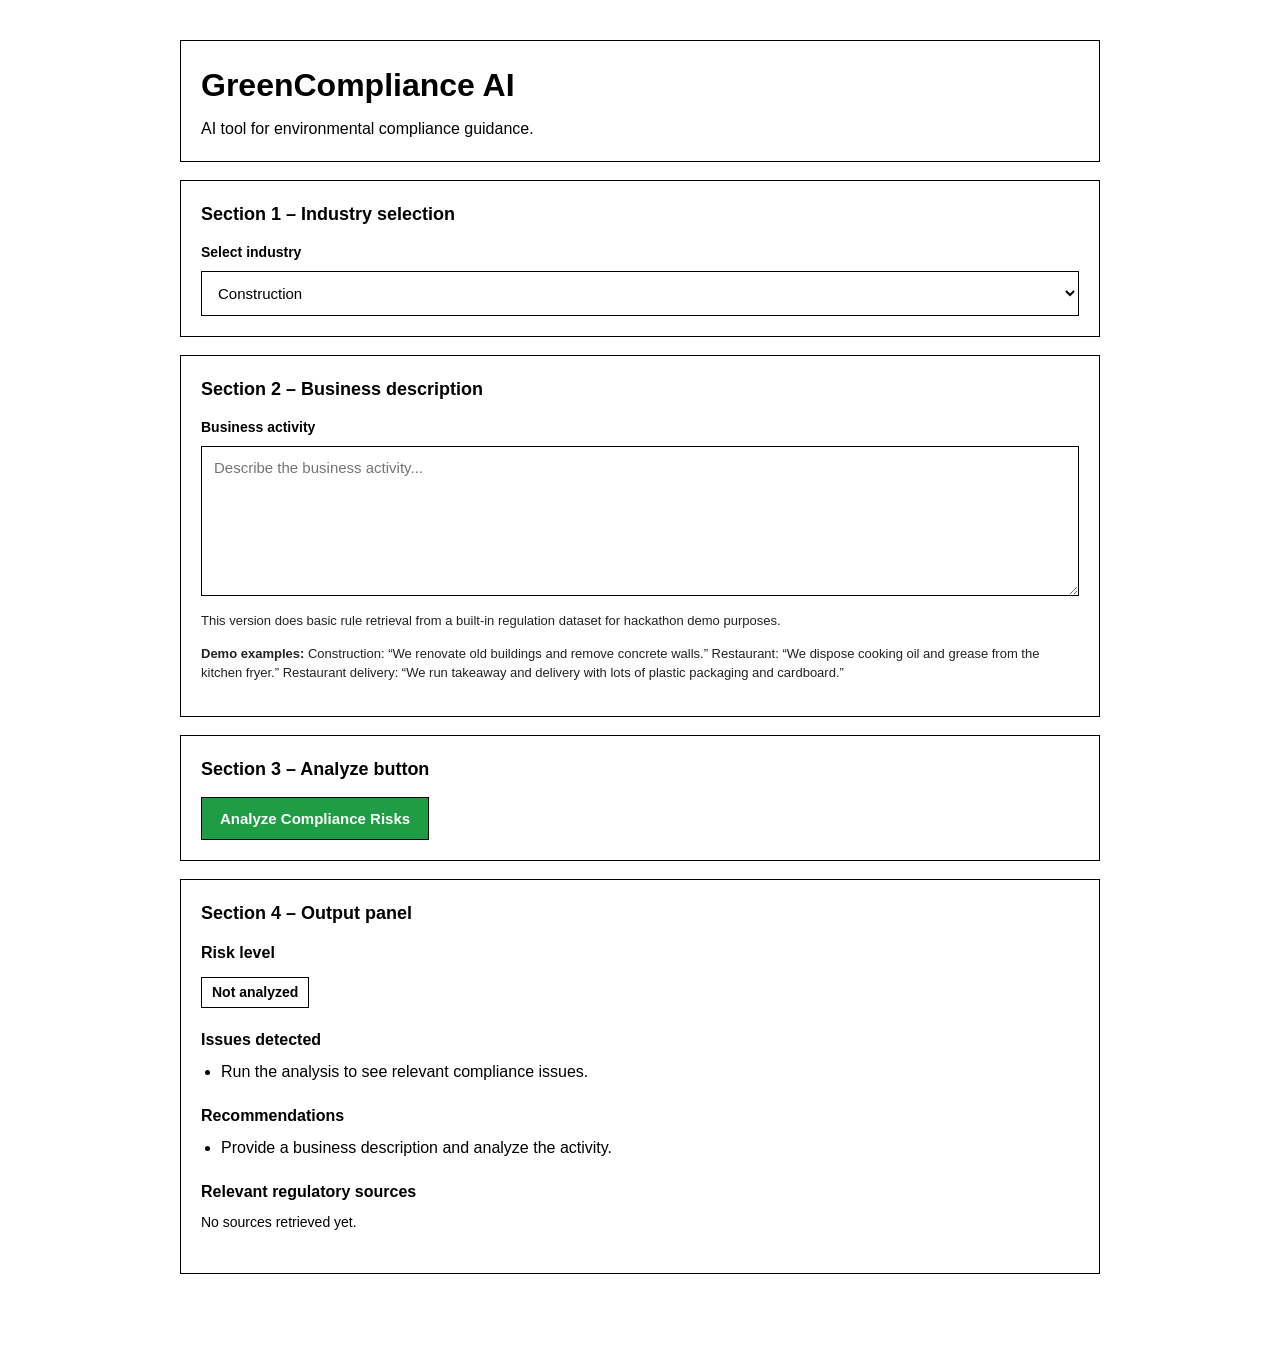
<file: prototype/GreenComplianceAI3.html>
<!DOCTYPE html>
<html lang="en">
<head>
  <meta charset="UTF-8" />
  <meta name="viewport" content="width=device-width, initial-scale=1.0" />
  <title>GreenCompliance AI</title>
  <style>
    * { box-sizing: border-box; }
    body {
      margin: 0;
      font-family: Arial, Helvetica, sans-serif;
      background: #fff;
      color: #000;
      line-height: 1.5;
    }
    .container {
      max-width: 960px;
      margin: 40px auto;
      padding: 0 20px 40px;
    }
    .header, .section {
      border: 1px solid #000;
      padding: 20px;
      margin-bottom: 18px;
      background: #fff;
    }
    h1 {
      margin: 0 0 8px;
      font-size: 32px;
    }
    .subtitle { margin: 0; font-size: 16px; }
    .section-title {
      margin: 0 0 14px;
      font-size: 18px;
    }
    label {
      display: block;
      font-size: 14px;
      font-weight: 600;
      margin-bottom: 8px;
    }
    select, textarea {
      width: 100%;
      border: 1px solid #000;
      background: #fff;
      color: #000;
      padding: 12px;
      font-size: 15px;
      font-family: inherit;
      border-radius: 0;
      outline: none;
    }
    textarea {
      min-height: 150px;
      resize: vertical;
    }
    button {
      background: #1f9d45;
      color: #fff;
      border: 1px solid #000;
      padding: 12px 18px;
      font-size: 15px;
      font-weight: 700;
      cursor: pointer;
    }
    button:hover { opacity: 0.92; }
    .muted {
      font-size: 13px;
      color: #222;
      margin-top: 8px;
    }
    .output-block { margin-bottom: 20px; }
    .output-heading {
      margin: 0 0 8px;
      font-size: 16px;
      font-weight: 700;
    }
    .risk-badge {
      display: inline-block;
      border: 1px solid #000;
      padding: 4px 10px;
      font-size: 14px;
      font-weight: 700;
      margin-top: 4px;
    }
    ul {
      margin: 8px 0 0 20px;
      padding: 0;
    }
    li { margin-bottom: 6px; }
    .source-card {
      border: 1px solid #000;
      padding: 10px;
      margin-bottom: 10px;
      font-size: 14px;
    }
    .source-title {
      font-weight: 700;
      margin-bottom: 4px;
    }
    .source-meta {
      font-size: 12px;
      margin-bottom: 6px;
    }
    .source-snippet {
      margin: 0;
      font-size: 13px;
    }
    .empty-note {
      font-size: 14px;
      margin: 0;
    }
    @media (max-width: 640px) {
      .container { margin: 20px auto; padding: 0 14px 24px; }
      .header, .section { padding: 16px; }
      h1 { font-size: 26px; }
    }
  </style>
</head>
<body>
  <div class="container">
    <header class="header">
      <h1>GreenCompliance AI</h1>
      <p class="subtitle">AI tool for environmental compliance guidance.</p>
    </header>

    <section class="section">
      <h2 class="section-title">Section 1 – Industry selection</h2>
      <label for="industry">Select industry</label>
      <select id="industry" name="industry">
        <option value="Construction">Construction</option>
        <option value="Restaurant">Restaurant</option>
      </select>
    </section>

    <section class="section">
      <h2 class="section-title">Section 2 – Business description</h2>
      <label for="description">Business activity</label>
      <textarea id="description" name="description" placeholder="Describe the business activity..."></textarea>
      <p class="muted">This version does basic rule retrieval from a built-in regulation dataset for hackathon demo purposes.</p>
      <p class="muted"><strong>Demo examples:</strong> Construction: “We renovate old buildings and remove concrete walls.” Restaurant: “We dispose cooking oil and grease from the kitchen fryer.” Restaurant delivery: “We run takeaway and delivery with lots of plastic packaging and cardboard.”</p>
    </section>

    <section class="section">
      <h2 class="section-title">Section 3 – Analyze button</h2>
      <button id="analyzeBtn">Analyze Compliance Risks</button>
    </section>

    <section class="section" id="outputPanel">
      <h2 class="section-title">Section 4 – Output panel</h2>

      <div class="output-block">
        <h3 class="output-heading">Risk level</h3>
        <div class="risk-badge" id="riskLevel">Not analyzed</div>
      </div>

      <div class="output-block">
        <h3 class="output-heading">Issues detected</h3>
        <ul id="issuesList">
          <li>Run the analysis to see relevant compliance issues.</li>
        </ul>
      </div>

      <div class="output-block">
        <h3 class="output-heading">Recommendations</h3>
        <ul id="recommendationsList">
          <li>Provide a business description and analyze the activity.</li>
        </ul>
      </div>

      <div class="output-block">
        <h3 class="output-heading">Relevant regulatory sources</h3>
        <div id="sourcesPanel">
          <p class="empty-note">No sources retrieved yet.</p>
        </div>
      </div>
    </section>
  </div>

  <script>
    const regulations = [
      {
        id: 'C1',
        industry: 'Construction',
        title: 'Construction and demolition waste separation',
        source: 'Demo regulatory dataset',
        region: 'EU/Germany demo',
        keywords: ['construction', 'demolition', 'waste', 'concrete', 'brick', 'renovation', 'separation', 'site', 'remove', 'tear', 'down', 'debris'],
        issue: 'Construction and demolition waste may need separation before disposal.',
        recommendation: 'Set up waste sorting for concrete, metals, wood, and mixed debris.',
        riskWeight: 2,
        snippet: 'Construction activities often trigger waste sorting and record-keeping obligations, especially for demolition and renovation work.'
      },
      {
        id: 'C2',
        industry: 'Construction',
        title: 'Hazardous material screening before works',
        source: 'Demo regulatory dataset',
        region: 'EU/Germany demo',
        keywords: ['asbestos', 'paint', 'solvent', 'hazardous', 'old', 'building', 'renovation', 'insulation', 'demolition', 'fibers', 'lead', 'contaminated'],
        issue: 'Old buildings may contain hazardous materials that require controlled handling.',
        recommendation: 'Screen the site for asbestos, treated materials, solvents, and other hazardous substances before removal.',
        riskWeight: 3,
        snippet: 'Renovation or demolition in older structures can involve hazardous materials that require special handling, transport, and disposal.'
      },
      {
        id: 'C3',
        industry: 'Construction',
        title: 'Waste disposal documentation',
        source: 'Demo regulatory dataset',
        region: 'EU/Germany demo',
        keywords: ['records', 'documentation', 'transport', 'disposal', 'contractor', 'skip', 'waste', 'receipt', 'carrier', 'log'],
        issue: 'Waste disposal records may be missing or incomplete.',
        recommendation: 'Keep disposal receipts, carrier details, and waste transfer records for each waste stream.',
        riskWeight: 2,
        snippet: 'Traceable disposal documentation is commonly required to show that waste was handled by authorized operators.'
      },
      {
        id: 'C4',
        industry: 'Construction',
        title: 'Dust and particle emission control',
        source: 'Demo regulatory dataset',
        region: 'EU/Germany demo',
        keywords: ['dust', 'particle', 'cutting', 'drilling', 'grinding', 'cement', 'air', 'powder'],
        issue: 'Dust emissions from cutting or demolition work may require mitigation measures.',
        recommendation: 'Use dust suppression methods, enclosed cutting tools, and cleaning procedures for particulate control.',
        riskWeight: 2,
        snippet: 'Cutting, drilling, and demolition work can generate airborne dust that may require containment or suppression.'
      },
      {
        id: 'C5',
        industry: 'Construction',
        title: 'On-site storage of chemicals and fuels',
        source: 'Demo regulatory dataset',
        region: 'EU/Germany demo',
        keywords: ['fuel', 'diesel', 'chemical', 'paint', 'storage', 'container', 'spill', 'generator', 'lubricant'],
        issue: 'Improper on-site storage of chemicals or fuels may create spill and contamination risks.',
        recommendation: 'Store chemicals and fuels in labeled containers with secondary containment and inspection routines.',
        riskWeight: 3,
        snippet: 'Construction sites using fuels, coatings, and chemical products may need spill prevention and secure storage measures.'
      },
      {
        id: 'C6',
        industry: 'Construction',
        title: 'Noise and disturbance during works',
        source: 'Demo regulatory dataset',
        region: 'EU/Germany demo',
        keywords: ['noise', 'jackhammer', 'machine', 'drill', 'excavator', 'disturbance', 'equipment'],
        issue: 'High-noise construction activity may require operational controls or scheduling precautions.',
        recommendation: 'Document noisy operations, use maintained equipment, and plan work windows to reduce disturbance risk.',
        riskWeight: 1,
        snippet: 'Heavy equipment and demolition tools can trigger local noise-related compliance obligations or permit conditions.'
      },
      {
        id: 'C7',
        industry: 'Construction',
        title: 'Stormwater and runoff management',
        source: 'Demo regulatory dataset',
        region: 'EU/Germany demo',
        keywords: ['runoff', 'stormwater', 'rain', 'soil', 'sediment', 'mud', 'water', 'drainage'],
        issue: 'Runoff from soil, debris, or exposed materials may affect drainage and water protection requirements.',
        recommendation: 'Use runoff barriers, sediment control, and protected storage for loose materials.',
        riskWeight: 2,
        snippet: 'Open construction areas can release sediment and polluted runoff into drainage systems during rainfall.'
      },
      {
        id: 'C8',
        industry: 'Construction',
        title: 'Material recycling and recovery planning',
        source: 'Demo regulatory dataset',
        region: 'EU/Germany demo',
        keywords: ['recycle', 'recycling', 'recovery', 'metal', 'wood', 'material', 'reuse', 'salvage'],
        issue: 'Recoverable construction materials may not be separated for recycling or reuse.',
        recommendation: 'Identify recyclable materials before disposal and document recovery streams where possible.',
        riskWeight: 2,
        snippet: 'Construction projects often need better planning around the separation and recovery of recyclable materials.'
      },
      {
        id: 'R1',
        industry: 'Restaurant',
        title: 'Food waste segregation and disposal',
        source: 'Demo regulatory dataset',
        region: 'EU/Germany demo',
        keywords: ['restaurant', 'kitchen', 'food', 'waste', 'cooking', 'leftovers', 'takeaway', 'scraps', 'organic'],
        issue: 'Food waste handling may not be properly separated from other waste streams.',
        recommendation: 'Create a food waste collection process and train staff on sorting procedures.',
        riskWeight: 2,
        snippet: 'Restaurants usually need a documented process for sorting food waste, packaging waste, and residual waste.'
      },
      {
        id: 'R2',
        industry: 'Restaurant',
        title: 'Used oil and grease disposal',
        source: 'Demo regulatory dataset',
        region: 'EU/Germany demo',
        keywords: ['oil', 'grease', 'fryer', 'kitchen', 'drain', 'fat', 'restaurant', 'cooking', 'pan', 'deep', 'fried'],
        issue: 'Used oil or grease disposal may create environmental and drainage compliance risks.',
        recommendation: 'Store used oil safely and document pickup by an authorized collector.',
        riskWeight: 3,
        snippet: 'Cooking oil and grease should usually be collected separately and disposed of through authorized channels.'
      },
      {
        id: 'R3',
        industry: 'Restaurant',
        title: 'Packaging and recycling documentation',
        source: 'Demo regulatory dataset',
        region: 'EU/Germany demo',
        keywords: ['packaging', 'plastic', 'paper', 'recycling', 'delivery', 'takeaway', 'restaurant', 'boxes', 'cups', 'containers'],
        issue: 'Recycling and packaging waste records may be insufficient.',
        recommendation: 'Track packaging waste streams and maintain service or disposal records.',
        riskWeight: 2,
        snippet: 'Takeaway and delivery operations often increase packaging waste obligations and recycling expectations.'
      },
      {
        id: 'R4',
        industry: 'Restaurant',
        title: 'Wastewater and grease trap management',
        source: 'Demo regulatory dataset',
        region: 'EU/Germany demo',
        keywords: ['wastewater', 'grease', 'trap', 'drain', 'sink', 'water', 'cleaning', 'pipe'],
        issue: 'Kitchen wastewater and grease trap maintenance may be poorly controlled or undocumented.',
        recommendation: 'Schedule grease trap cleaning and keep maintenance records for wastewater control.',
        riskWeight: 3,
        snippet: 'Restaurant kitchens can trigger wastewater compliance issues when grease traps are not maintained or documented.'
      },
      {
        id: 'R5',
        industry: 'Restaurant',
        title: 'Chemical storage for cleaning products',
        source: 'Demo regulatory dataset',
        region: 'EU/Germany demo',
        keywords: ['cleaner', 'cleaning', 'chemical', 'detergent', 'sanitizer', 'storage', 'bleach', 'disinfectant'],
        issue: 'Cleaning chemicals may be stored without proper labeling or segregation.',
        recommendation: 'Store cleaning products in labeled containers and separate them from food preparation areas.',
        riskWeight: 2,
        snippet: 'Restaurants using multiple cleaning agents may need stronger storage and labeling controls to reduce environmental risk.'
      },
      {
        id: 'R6',
        industry: 'Restaurant',
        title: 'Glass, cardboard, and mixed recycling streams',
        source: 'Demo regulatory dataset',
        region: 'EU/Germany demo',
        keywords: ['glass', 'cardboard', 'bottles', 'paper', 'recycling', 'bins', 'sorting', 'delivery'],
        issue: 'Glass, cardboard, and recyclable packaging may not be consistently separated from mixed waste.',
        recommendation: 'Set up dedicated bins for glass, cardboard, and recyclable packaging with staff guidance.',
        riskWeight: 1,
        snippet: 'Busy restaurants often generate multiple recyclable waste streams that need better separation and handling routines.'
      },
      {
        id: 'R7',
        industry: 'Restaurant',
        title: 'Refrigeration equipment and refrigerant risk',
        source: 'Demo regulatory dataset',
        region: 'EU/Germany demo',
        keywords: ['fridge', 'freezer', 'refrigerant', 'cooling', 'cold', 'equipment', 'leak'],
        issue: 'Cooling equipment may present environmental risk if refrigerant maintenance is not controlled.',
        recommendation: 'Keep maintenance records for refrigeration equipment and inspect for leaks or servicing gaps.',
        riskWeight: 2,
        snippet: 'Commercial cooling systems can create environmental compliance concerns when refrigerants are not properly maintained.'
      },
      {
        id: 'R8',
        industry: 'Restaurant',
        title: 'Single-use takeaway material management',
        source: 'Demo regulatory dataset',
        region: 'EU/Germany demo',
        keywords: ['single-use', 'takeaway', 'delivery', 'plastic', 'cups', 'forks', 'spoons', 'containers'],
        issue: 'High use of disposable takeaway materials may increase packaging and waste compliance exposure.',
        recommendation: 'Review single-use packaging volumes and track recyclable or lower-impact alternatives.',
        riskWeight: 2,
        snippet: 'Delivery-heavy restaurants often face greater packaging oversight because of high volumes of single-use materials.'
      }
    ];

    const analyzeBtn = document.getElementById('analyzeBtn');
    const industrySelect = document.getElementById('industry');
    const descriptionInput = document.getElementById('description');
    const riskLevel = document.getElementById('riskLevel');
    const issuesList = document.getElementById('issuesList');
    const recommendationsList = document.getElementById('recommendationsList');
    const sourcesPanel = document.getElementById('sourcesPanel');

    function tokenize(text) {
      return text
        .toLowerCase()
        .replace(/[^a-z0-9\s]/g, ' ')
        .split(/\s+/)
        .filter(Boolean);
    }

    function renderList(element, items) {
      element.innerHTML = '';
      items.forEach((item) => {
        const li = document.createElement('li');
        li.textContent = item;
        element.appendChild(li);
      });
    }

    function renderSources(matches) {
      sourcesPanel.innerHTML = '';
      if (!matches.length) {
        sourcesPanel.innerHTML = '<p class="empty-note">No relevant sources found in the current mini dataset.</p>';
        return;
      }

      matches.forEach((rule) => {
        const card = document.createElement('div');
        card.className = 'source-card';
        card.innerHTML = `
          <div class="source-title">${rule.title}</div>
          <div class="source-meta">Source: ${rule.source} | Region: ${rule.region} | Rule ID: ${rule.id}</div>
          <p class="source-snippet">${rule.snippet}</p>
        `;
        sourcesPanel.appendChild(card);
      });
    }

    function calculateRisk(totalWeight, matchesCount) {
      if (matchesCount === 0) return 'Low';
      if (totalWeight >= 7 || matchesCount >= 3) return 'High';
      if (totalWeight >= 4 || matchesCount >= 2) return 'Medium';
      return 'Low';
    }

    function analyzeCompliance() {
      const industry = industrySelect.value;
      const description = descriptionInput.value.trim();
      const tokens = tokenize(description + ' ' + industry);

      const scored = regulations
        .filter(rule => rule.industry === industry)
        .map(rule => {
          const keywordHits = rule.keywords.filter(keyword => tokens.includes(keyword.toLowerCase())).length;
          const fallbackHit = description.length > 0 ? 1 : 0;
          return {
            ...rule,
            score: keywordHits + fallbackHit
          };
        })
        .filter(rule => rule.score > 0)
        .sort((a, b) => b.score - a.score || b.riskWeight - a.riskWeight)
        .slice(0, 3);

      const finalMatches = scored.length
        ? scored
        : regulations.filter(rule => rule.industry === industry).slice(0, 2);

      const totalWeight = finalMatches.reduce((sum, rule) => sum + rule.riskWeight, 0);
      const finalRisk = calculateRisk(totalWeight, finalMatches.length);

      const issues = finalMatches.map(rule => rule.issue);
      const recommendations = finalMatches.map(rule => rule.recommendation);

      riskLevel.textContent = finalRisk;
      renderList(issuesList, issues);
      renderList(recommendationsList, recommendations);
      renderSources(finalMatches);
    }

    analyzeBtn.addEventListener('click', analyzeCompliance);
  </script>
</body>
</html>
</file>
